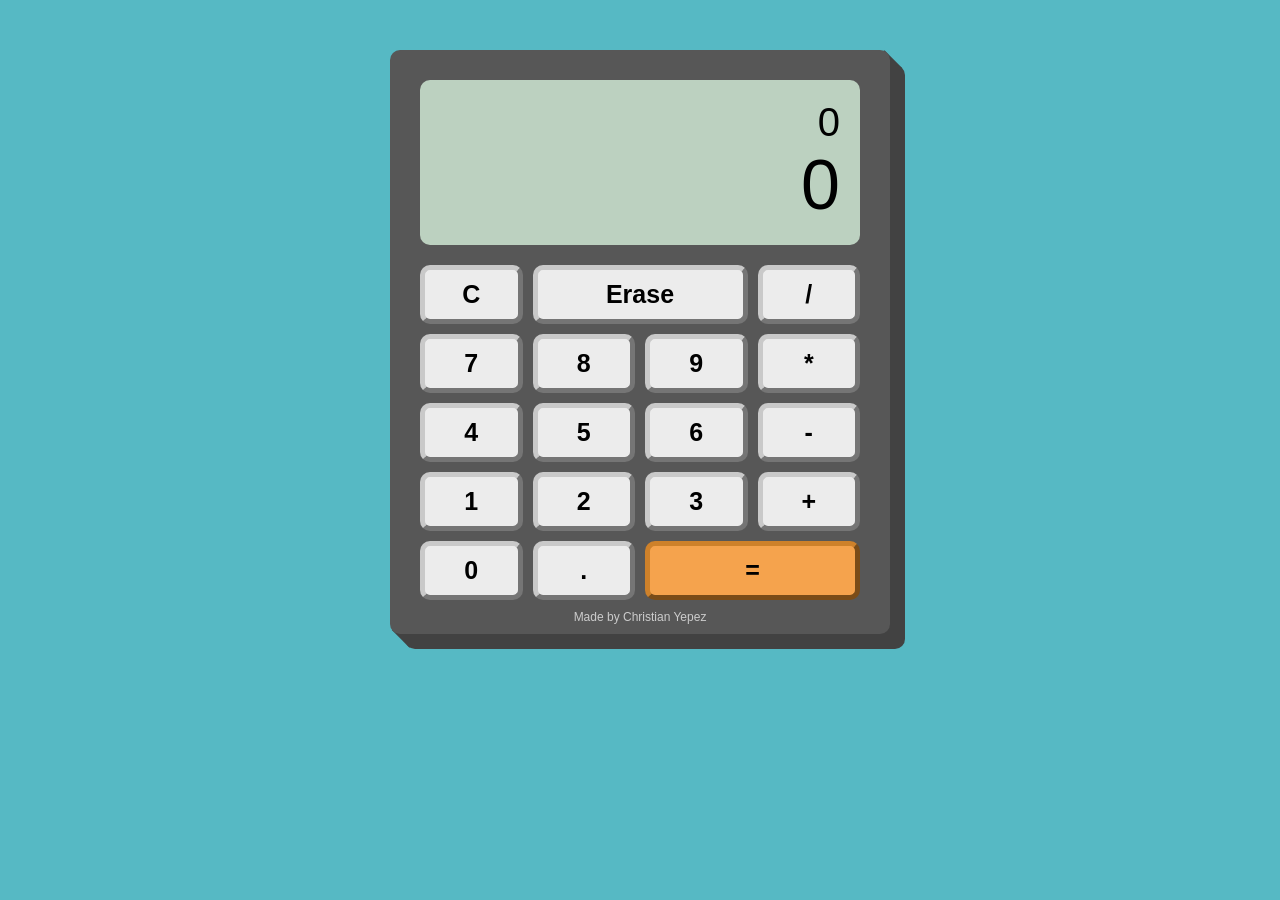
<file: index.html>
<!DOCTYPE html>
<html lang="es">
<head>
    <meta charset="UTF-8">
    <meta name="viewport" content="width=device-width, initial-scale=1.0">
    <title>Calculadora en JavaScript | Christian Yepez</title>
    <link rel="stylesheet" href="styles.css">
    
</head>
<body>
    <div id="calculator">
        <div class="operands">
            <div data-operand-1>0</div>
            <div data-operand-2>0</div>
        </div>

        <div class="btn-grid">

            <button data-clear>C</button>
            <button data-delete>Erase</button>
            <button data-operation>/</button>

            <button data-number>7</button>
            <button data-number>8</button>
            <button data-number>9</button>
            <button data-operation>*</button>

            <button data-number>4</button>
            <button data-number>5</button>
            <button data-number>6</button>
            <button data-operation>-</button>

            <button data-number>1</button>
            <button data-number>2</button>
            <button data-number>3</button>
            <button data-operation>+</button>

            <button data-number>0</button>
            <button data-number>.</button>
            <button data-equals>=</button>

        </div>

        <div id="copy">
            <a>Made by Christian Yepez</a>
        </div>
    </div>
    <script src="calculator.js"></script>
</body>
</html>
</file>
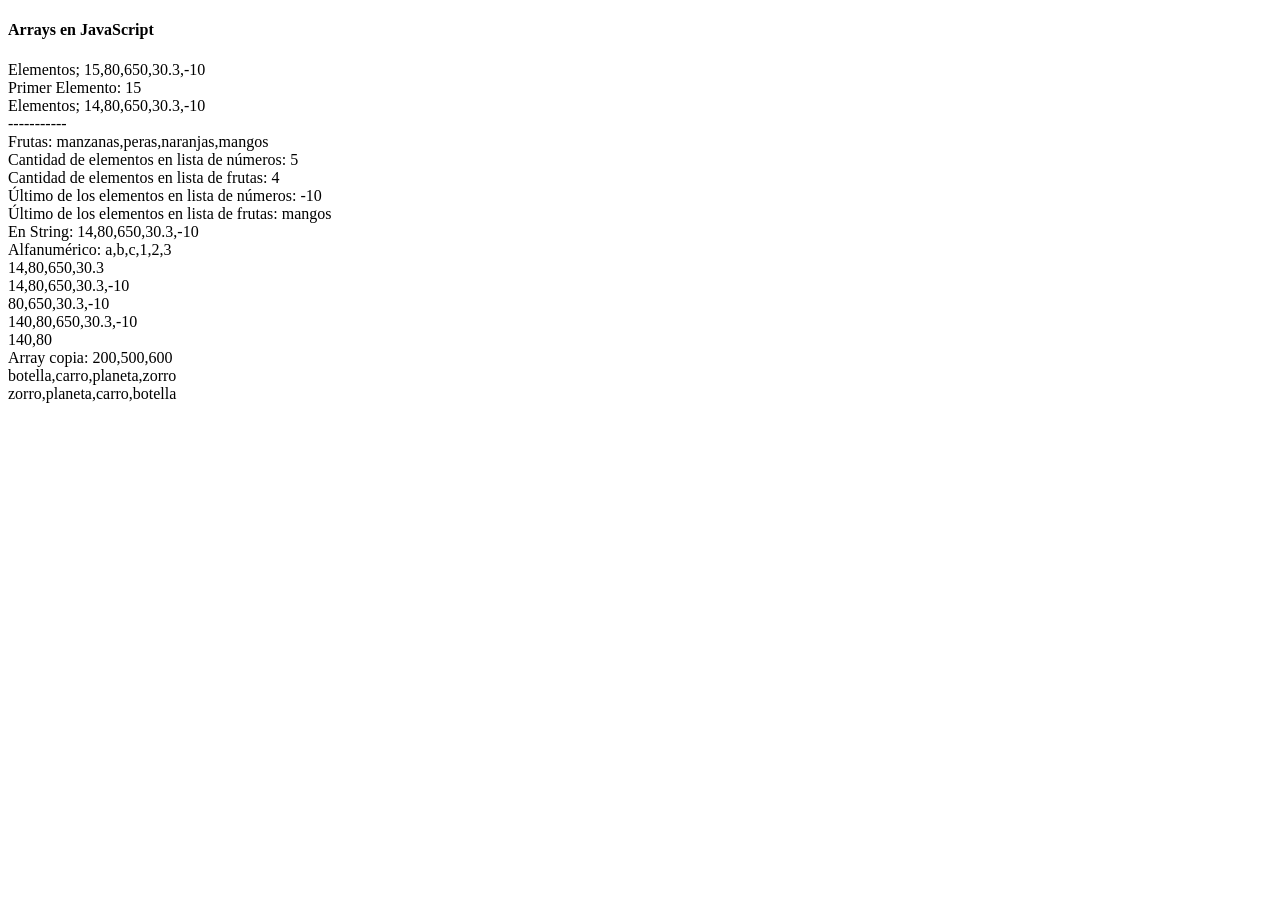
<file: Arrays.html>
<!DOCTYPE html>
<html lang="en">
<head>
    <meta charset="UTF-8">
    <meta name="viewport" content="width=device-width, initial-scale=1.0">
    <title>Document</title>
</head>

<h4>Arrays en JavaScript</h4>
<body>
    <script src="Arrays.js"></script>
    
</body>
</html>
</file>
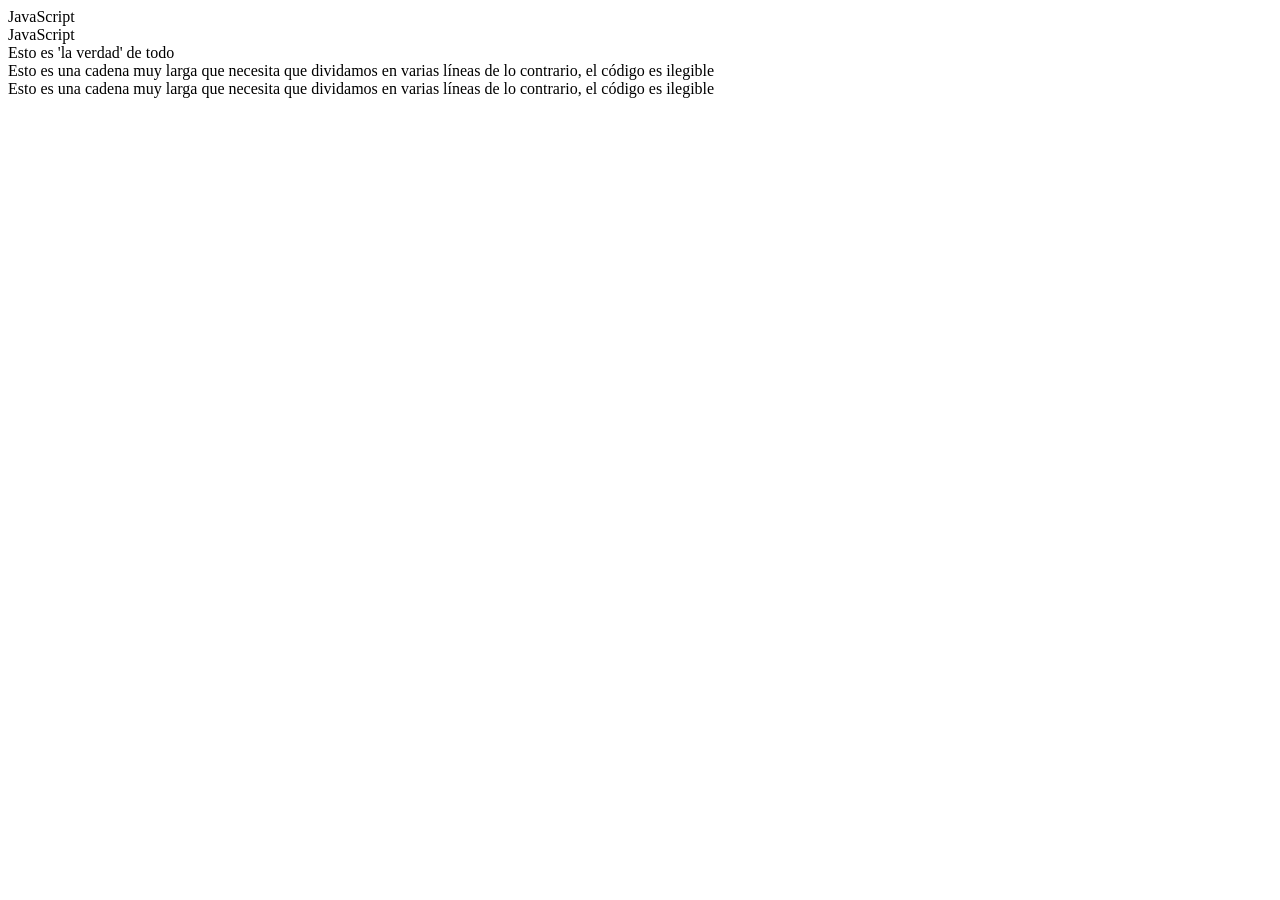
<file: CadenasTexto.html>
<!DOCTYPE html>
<html lang="en">
<head>
    <meta charset="UTF-8">
    <meta name="viewport" content="width=device-width, initial-scale=1.0">
    <title>Document</title>
</head>
<body>
    <script>
        let texto1="JavaScript";
        let texto2="JavaScript"
        let texto3="Esto es 'la verdad' de todo"
        let texto4='Esto es una cadena muy larga '+'que necesita que dividamos en varias líneas '+'de lo contrario, el código es ilegible';
        let texto5='Esto es una cadena muy larga que necesita que dividamos en varias líneas de lo contrario, el código es ilegible';


        document.write(texto1);
        document.write("<br>");
        document.write(texto2);
        document.write("<br>");
        document.write(texto3);
        document.write("<br>");
        document.write(texto4);
        document.write("<br>");
        document.write(texto5);



    </script>
    
</body>
</html>
</file>
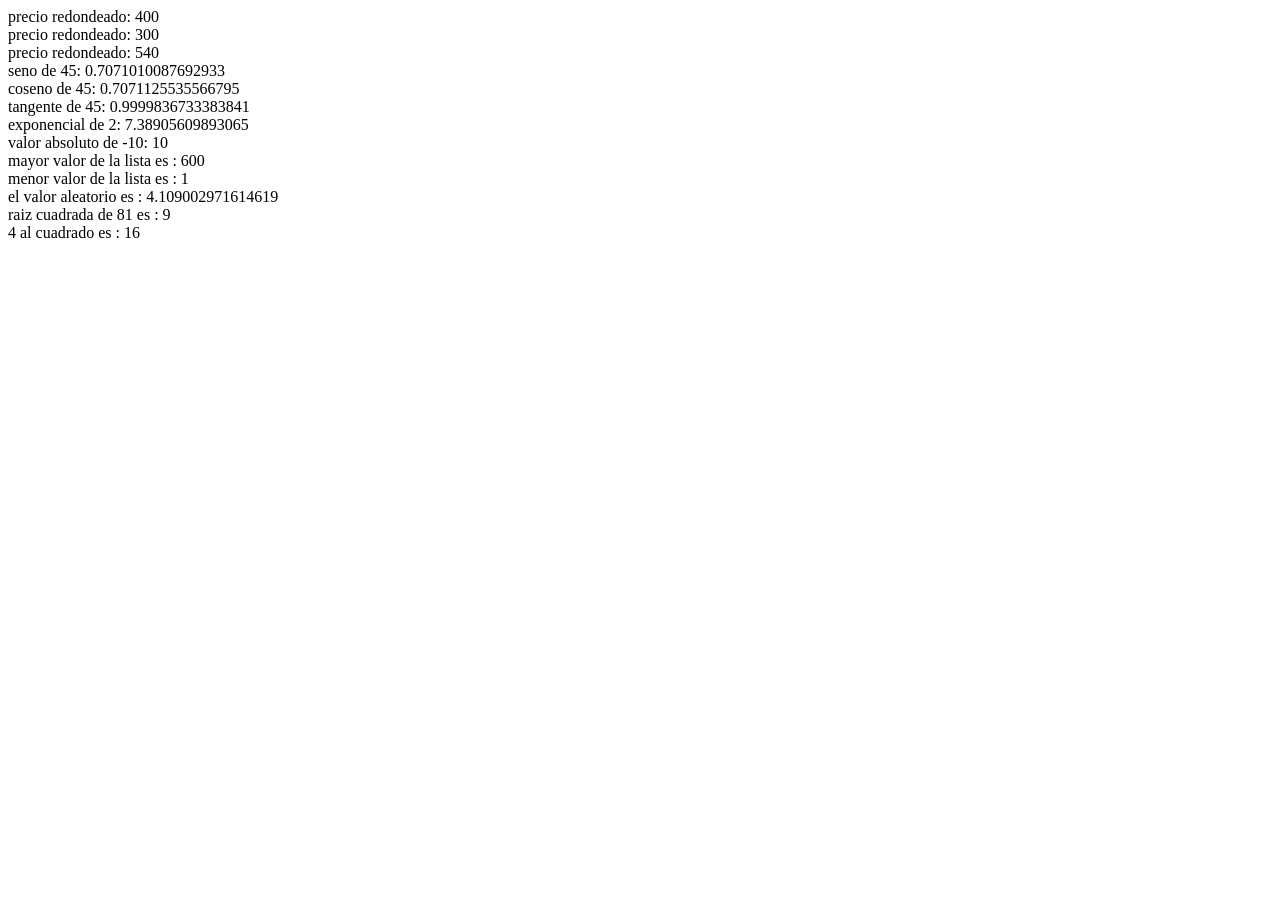
<file: FuncionesMatemàticas.html>
<!DOCTYPE html>
<html lang="en">
<head>
    <meta charset="UTF-8">
    <meta name="viewport" content="width=device-width, initial-scale=1.0">
    <title>Document</title>
</head>
<body>
    <script src="archivo3.js"></script>
</body>
</html>
</file>
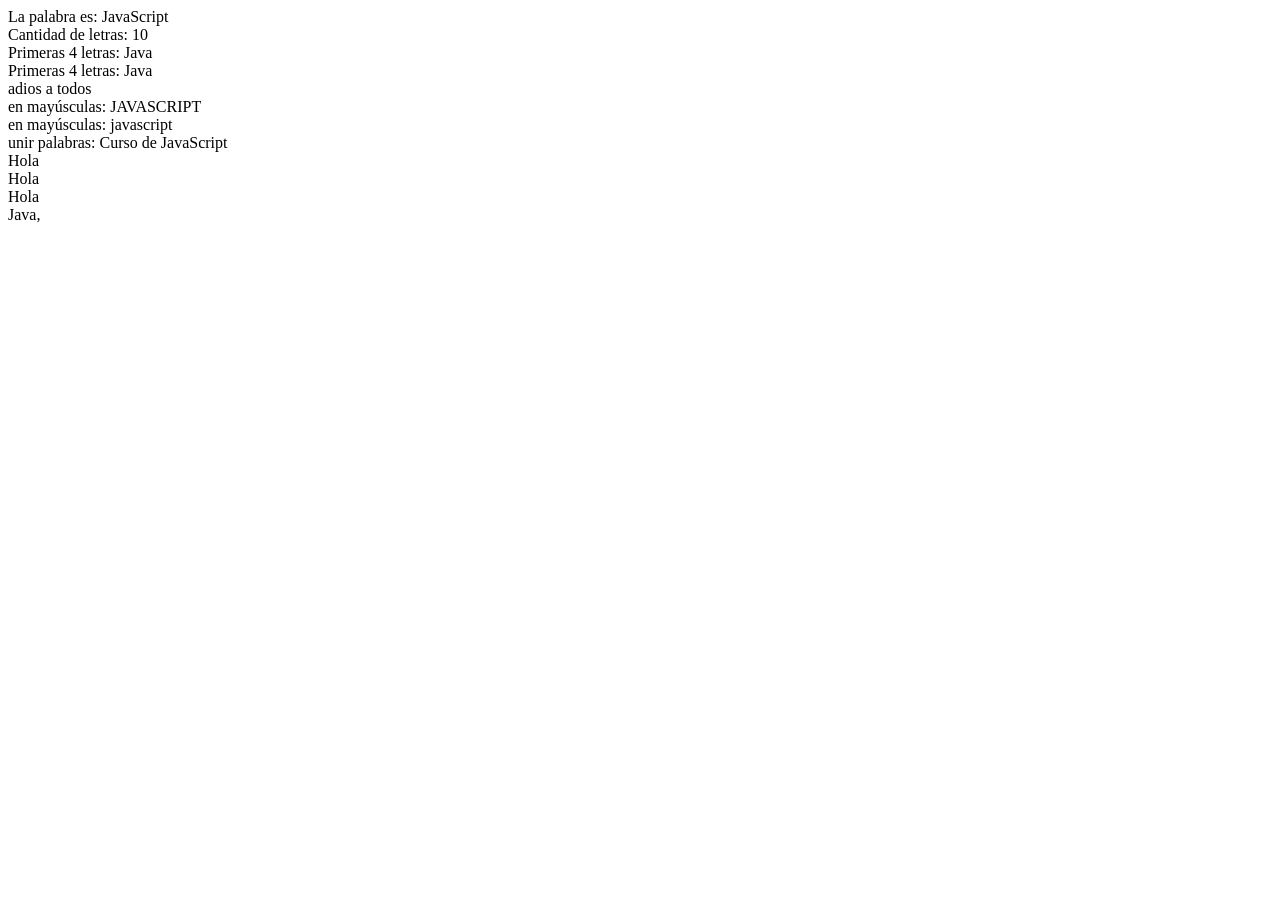
<file: FuncionesString.html>
<!DOCTYPE html>
<html lang="en">
<head>
    <meta charset="UTF-8">
    <meta name="viewport" content="width=device-width, initial-scale=1.0">
    <title>Document</title>
</head>
<body>
    <script>
        let palabra='JavaScript';
        document.write('La palabra es: ',palabra);
        document.write('<br>');

        //ver tamaño de un texto
        document.write('Cantidad de letras: ',palabra.length);
        document.write('<br>');

        //ver caracteres específicos en un texto
        document.write('Primeras 4 letras: ',palabra.slice(0,4));
        document.write('<br>');

        //ver caracteres específicos en un texto
        document.write('Primeras 4 letras: ',palabra.substring(0,4));
        document.write('<br>');

        //cambiar valores en un texto
        let saludo ='Hola a todos';
        saludo= saludo.replace('Hola', 'adios');
        document.write(saludo);
        document.write('<br>');

        //poner un texto en mayúsculas
        document.write('en mayúsculas: ',palabra.toUpperCase());
        document.write('<br>');

        //poner un texto en minúsculas
        document.write('en mayúsculas: ',palabra.toLowerCase());
        document.write('<br>');

        //unión de texto
        let palabra2 = 'Curso de '
        document.write('unir palabras: ',palabra2.concat(palabra));
        document.write('<br>');

        //acortar espacios entre textos
        let palabra3 = '   Hola    ';
        document.write(palabra3);
        document.write('<br>');
        document.write(palabra3.trimStart());
        document.write('<br>');
        document.write(palabra3.trimEnd());
        document.write('<br>');

        //reducir cantidad de caracteres
        document.write(palabra.split('Script'));














    </script>
    
</body>
</html>
</file>
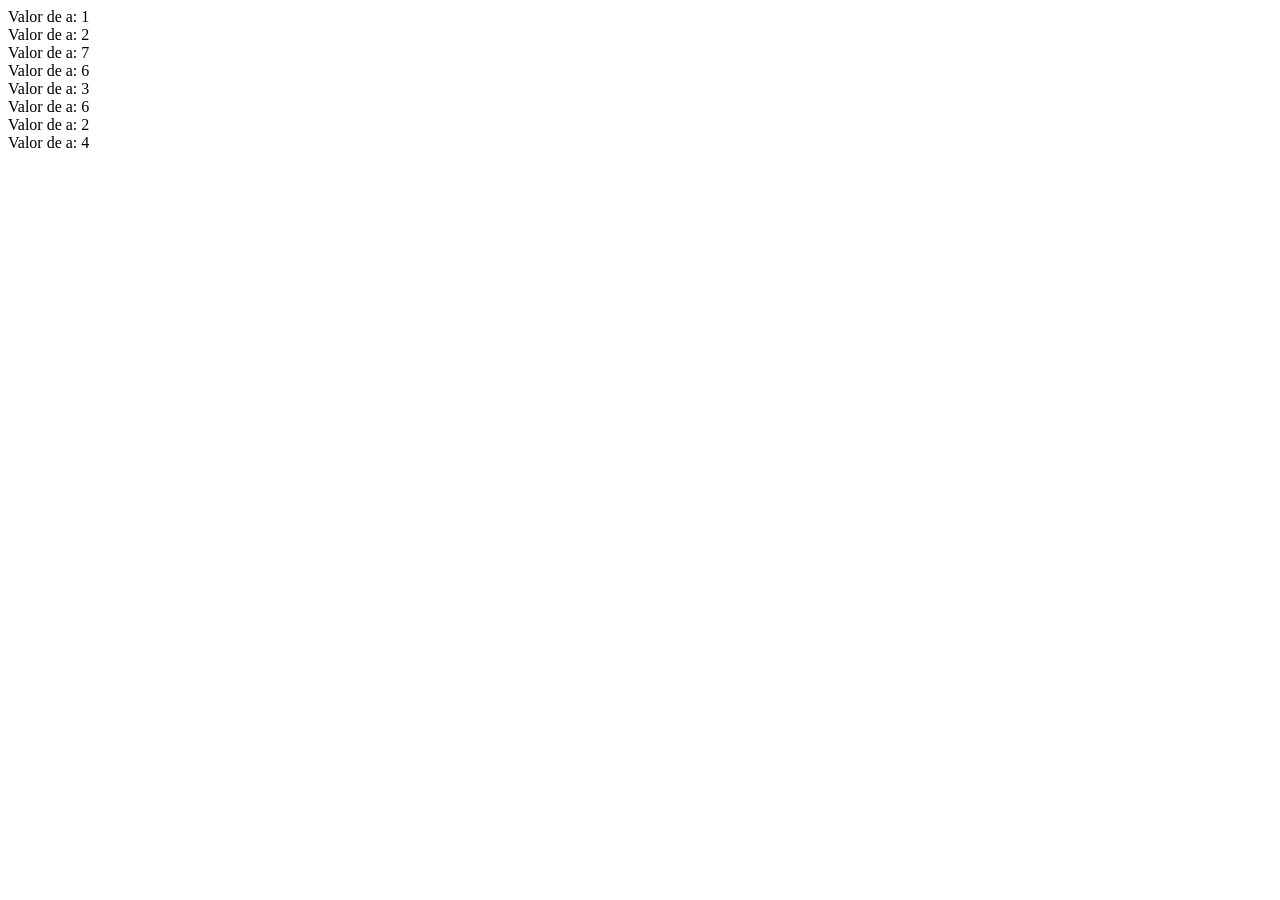
<file: OpAsignación.html>
<!DOCTYPE html>
<html lang="en">
<head>
    <meta charset="UTF-8">
    <meta name="viewport" content="width=device-width, initial-scale=1.0">
    <title>Document</title>
</head>
<body>
    <script src="archivo.js"></script>
    
</body>
</html>
</file>
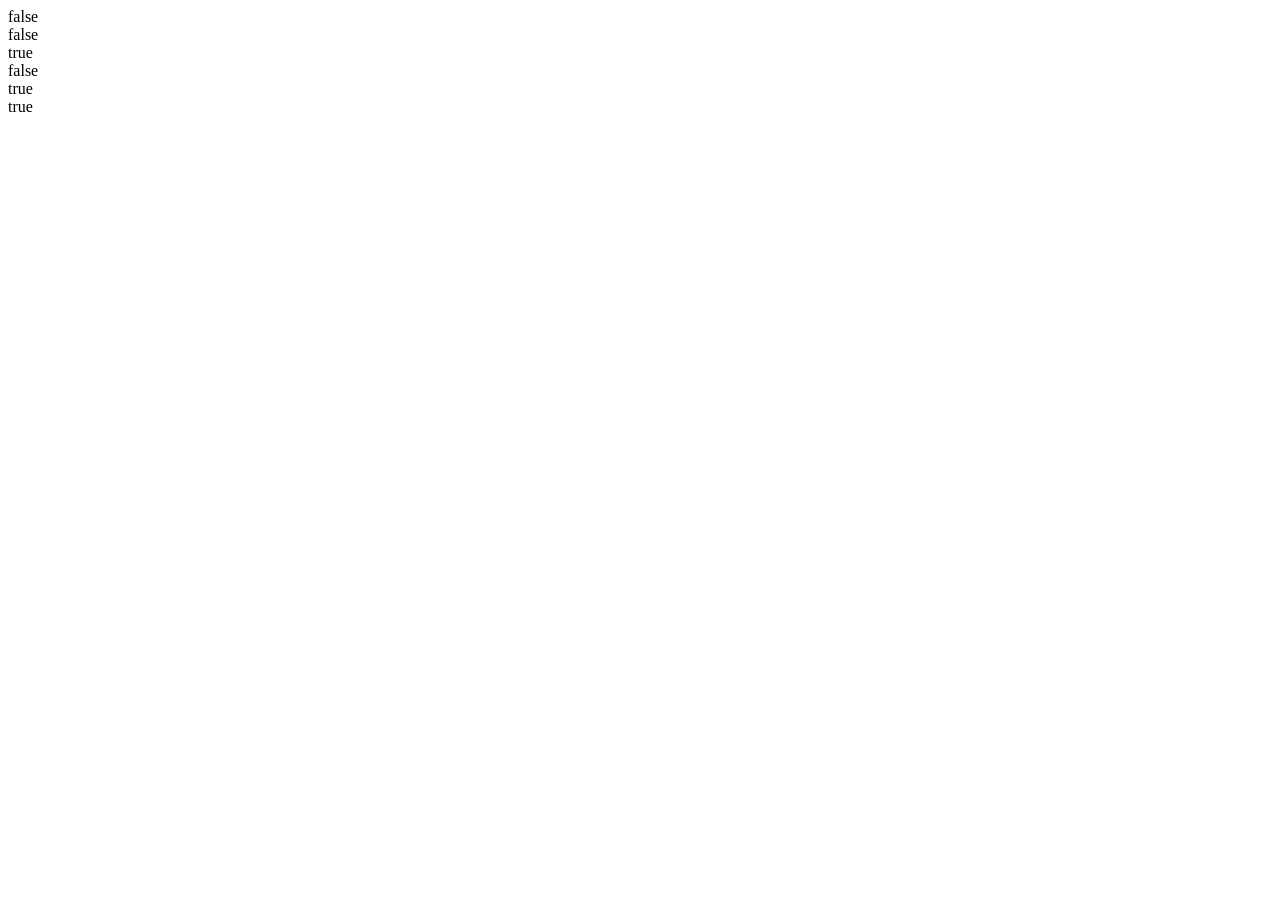
<file: OpComparaciòn.html>
<!DOCTYPE html>
<html lang="en">
<head>
    <meta charset="UTF-8">
    <meta name="viewport" content="width=device-width, initial-scale=1.0">
    <title>Document</title>
</head>
<body>
    <script src="archivo2.js"></script>
</body>
</html>
</file>
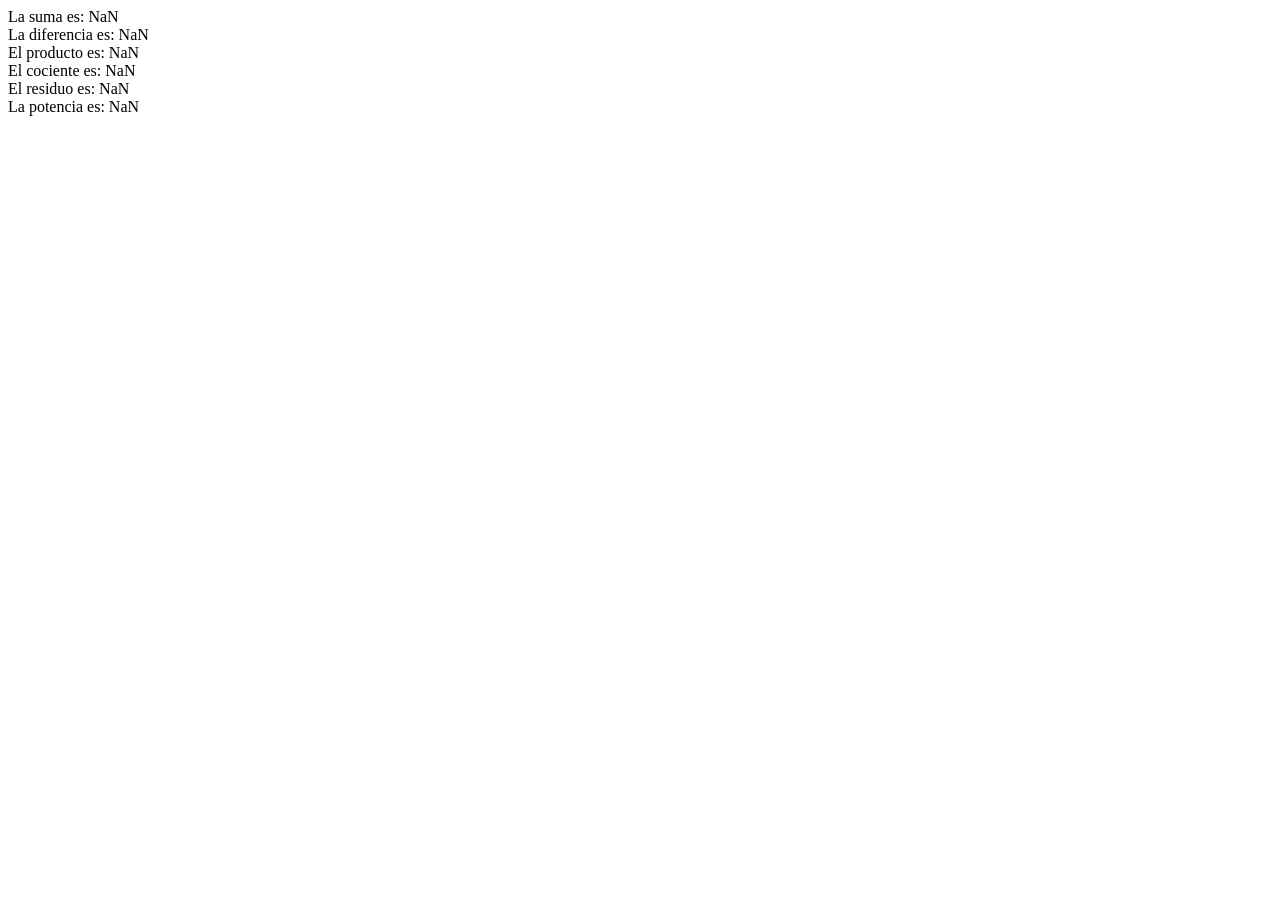
<file: OpMatematicos.html>
<!DOCTYPE html>
<html lang="en">
<head>
    <meta charset="UTF-8">
    <meta name="viewport" content="width=device-width, initial-scale=1.0">
    <title>Document</title>
</head>
<body>
    <script>
        let a, b, sum, res, mult, div, resid, poten;
        //pedir datos al usuario//
        a = parseInt(prompt("INGRESE VALOR 1 ..."));
        b = parseInt(prompt("INGRESE VALOR 2 ..."));
        
        //suma
        sum =  a + b;
        // diferencia
        res = a - b;
        // producto
        mult = a * b;
        // cociente
        div = a / b;
        // residuo
        resid = a % b;
        // potencia
        poten = a ** b;


        document.write("La suma es: ", sum);
        document.write("<br>");
        document.write("La diferencia es: ", res);
        document.write("<br>");
        document.write("El producto es: ", mult);
        document.write("<br>");
        document.write("El cociente es: ", div);
        document.write("<br>");
        document.write("El residuo es: ", res);
        document.write("<br>");
        document.write("La potencia es: ", poten);
        document.write("<br>");



    </script>
    
</body>
</html>
</file>
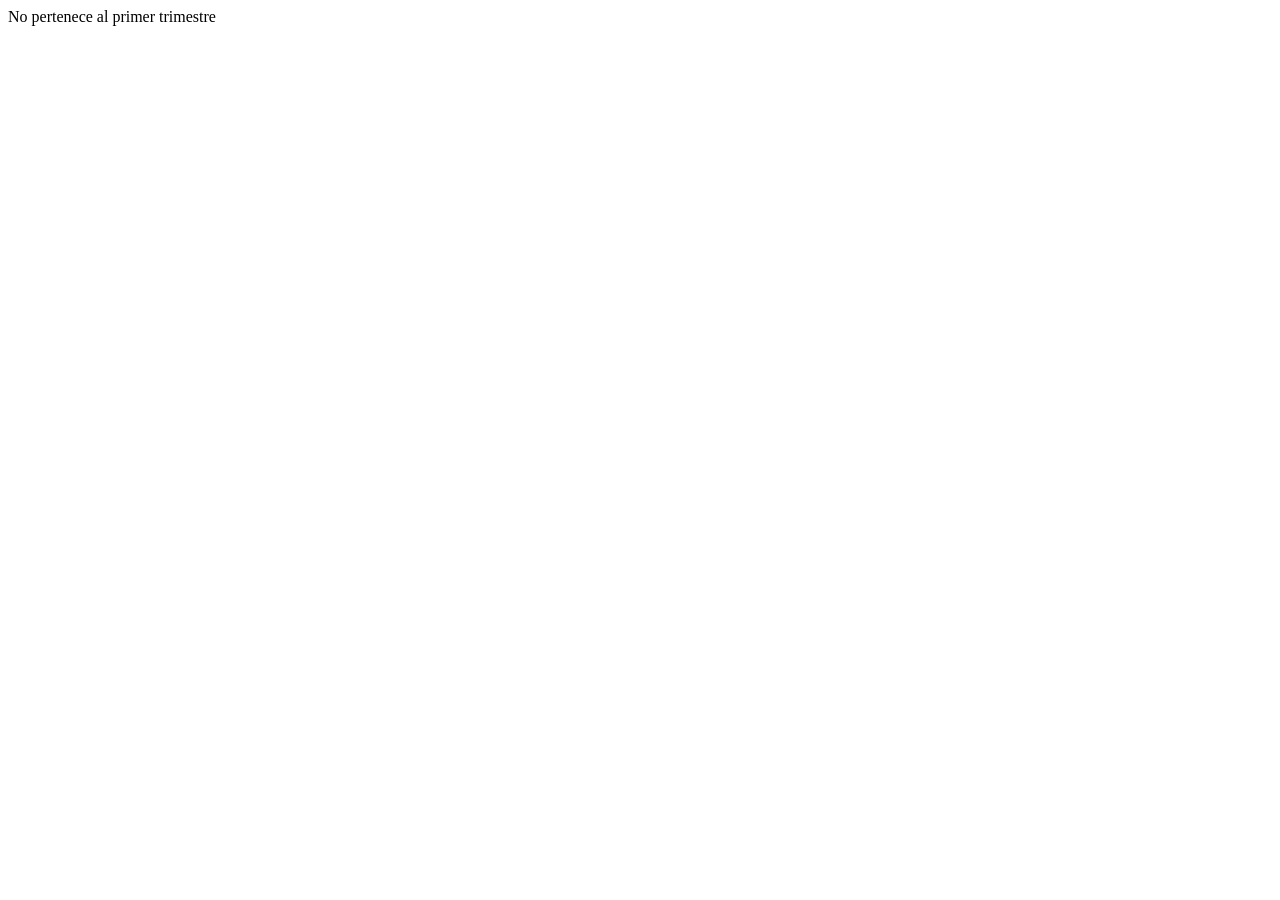
<file: pagina2.html>
<!DOCTYPE html>
<html lang="en">
<head>
    <meta charset="UTF-8">
    <meta name="viewport" content="width=device-width, initial-scale=1.0">
    <title>Document</title>
</head>
<body>
    <script src="OpLogicos.js"></script>
</body>
</html>
</file>
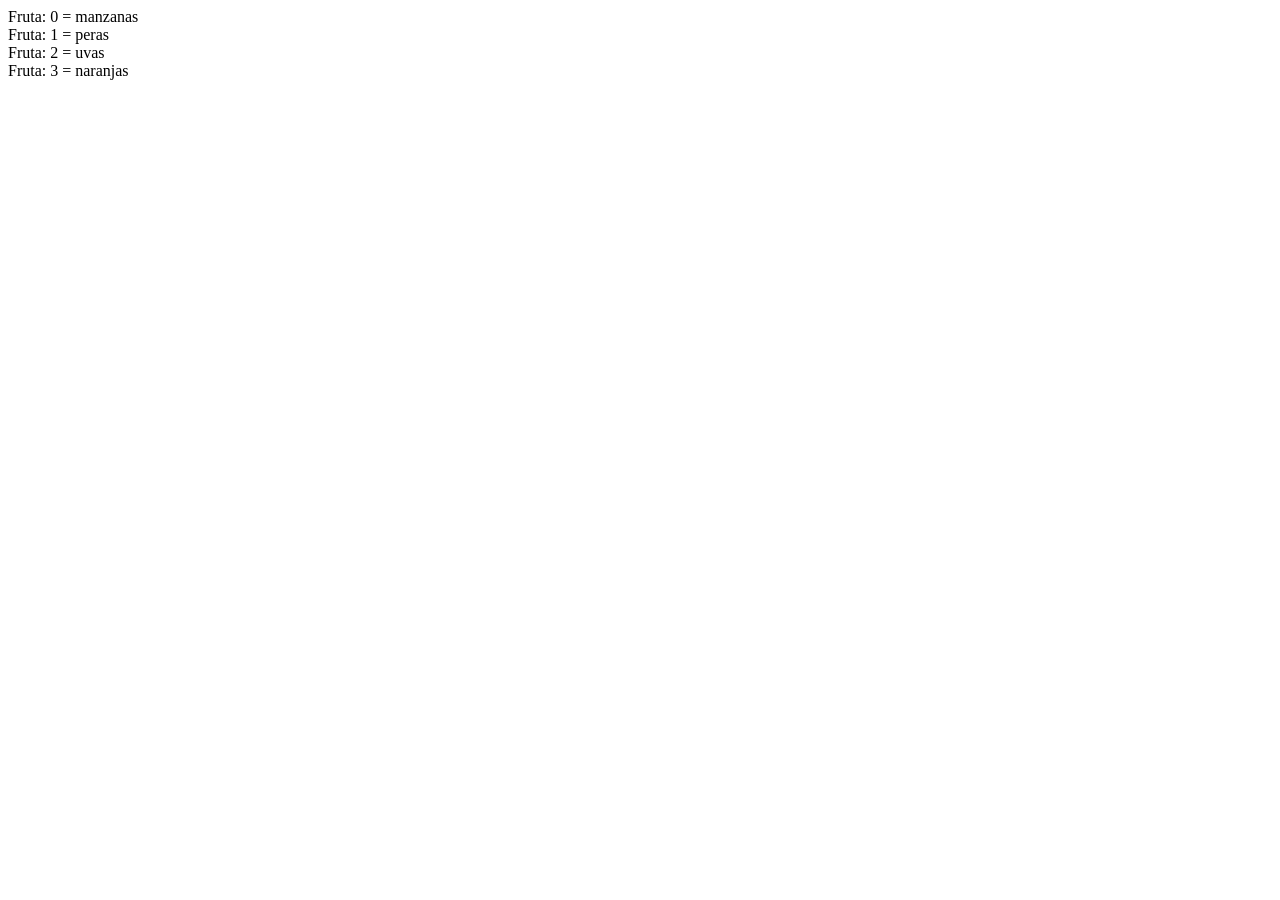
<file: pagina6.html>
<!DOCTYPE html>
<html lang="en">
<head>
    <meta charset="UTF-8">
    <meta name="viewport" content="width=device-width, initial-scale=1.0">
    <title>Document</title>
</head>
<body>
    <script src="Bucle_for.js"></script>
</body>
</html>
</file>
<file: styles.css>
*{
    box-sizing: border-box;
    padding: 0;
    margin: 0;
}

body{
    font-family: Arial, Helvetica, sans-serif;
    background-color: #56b9c4;
}

#calculator{
    background-color: #575757;
    max-width: 500px;
    margin: 50px auto;
    padding: 30px 30px 0 30px;
    border-radius: 10px;
    box-shadow: 15px 15px 0 #424242;
}

#calculator::after{
    content: '';
    position: absolute;
    width: 25px;
    height: 8px;
    background-color: #424242;
    transform: rotate(45deg);
    margin-left: -29px;
    margin-top: -2px;
    z-index: -1;
}

#calculator::before {
    content: '';
    position: absolute;
    margin-left: 458px;
    margin-top: -22px;
    width: 25px;
    height: 8px;
    background-color: #424242;
    transform: rotate(45deg);
    z-index: -1;
}

#calculator > .operands{
    width: 100%;
    padding: 20px;
    text-align: right;
    background-color: #bcd1c0;
    margin-bottom: 20px;
    border-radius: 10px;
    font-size: 70px;
}

#calculator > .operands > [data-operand-1]{
    font-size: 40px;
}

#calculator > .btn-grid {
    display: grid;
    grid-template-columns: 1fr 1fr 1fr 1fr;
    gap: 10px;
}

#calculator > .btn-grid > button{
    padding: 10px;
    background-color: #ececec;
    font-weight: bold;
    border-radius: 10px;
    border-width: 5px;
    border-color: #c9c9c9;
    font-size: 25px;
}

#calculator > .btn-grid > button:nth-child(2){
    grid-column: span 2;
}
#calculator > .btn-grid > button:last-child{
    grid-column: span 2;
    background-color: #f5a34d;
    border-color: #ce812a;
}

#copy{
    font-size: 12px;
    padding: 10px;
    color: #ccc;
    text-align: center;
}
</file>
